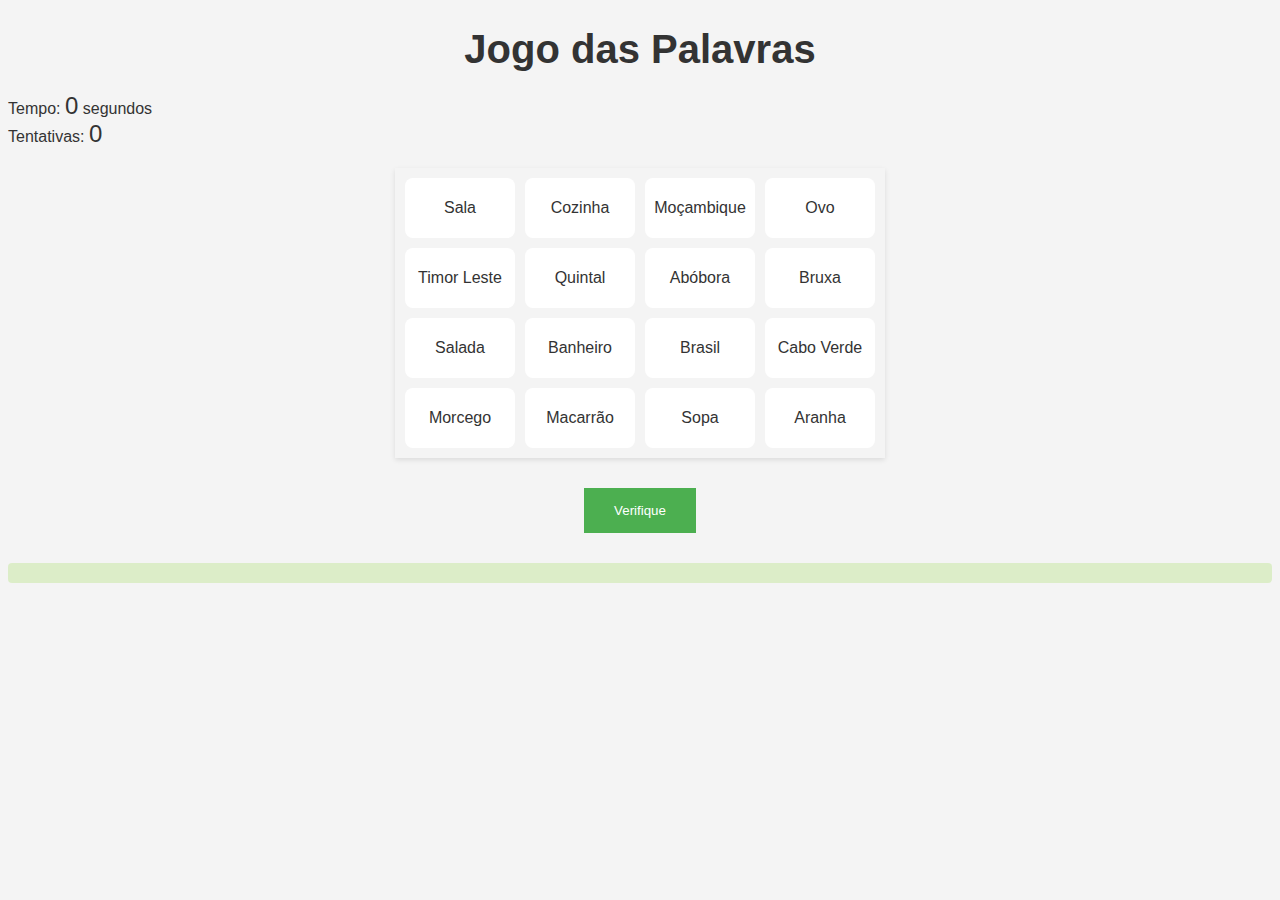
<file: index.html>
<!DOCTYPE html>
<html lang="en">
<head>
  <meta charset="UTF-8">
  <meta name="viewport" content="width=device-width, initial-scale=1.0">
  <title>Jogo das Palavras</title>
  <link rel="stylesheet" type="text/css" href="style.css">
</head>
<body>
  <h1>Jogo das Palavras</h1>
  <div id="timer">Tempo: <span id="time">0</span> segundos</div>
  <div id="attempts">Tentativas: <span id="attemptCount">0</span></div>
  <table id="gameBoard"></table>
  <button id="checkButton" onclick="checkSelection()">Verifique</button>
  <div id="categoryDisplay" style="display: none;"></div> <!-- Div para mostrar a categoria -->
  <div id="message"></div>

  <script src="palavras.js"></script> <script src="script.js"></script>
</body>
</html>
</file>
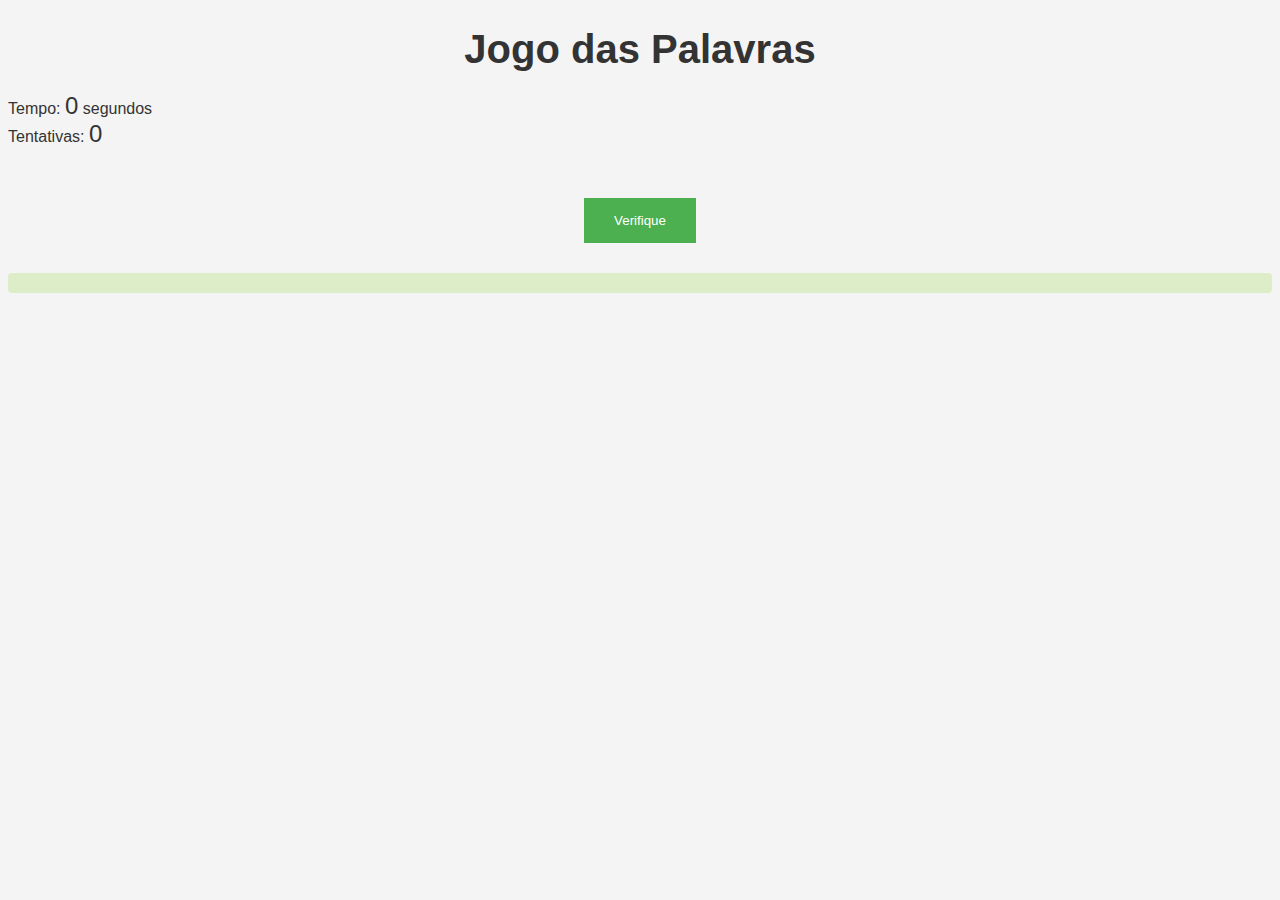
<file: jogodaspalavras.html>
<!DOCTYPE html>
<html lang="en">
<head>
  <meta charset="UTF-8">
  <meta name="viewport" content="width=device-width, initial-scale=1.0">
  <title>Jogo das Palavras</title>
  <link rel="stylesheet" type="text/css" href="style.css">
</head>
<body>
  <h1>Jogo das Palavras</h1>
  <div id="timer">Tempo: <span id="time">0</span> segundos</div>
  <div id="attempts">Tentativas: <span id="attemptCount">0</span></div>
  <table id="gameBoard"></table>
  <button id="checkButton" onclick="checkSelection()">Verifique</button>
  <div id="categoryDisplay" style="display: none;"></div> <!-- Div para mostrar a categoria -->
  <div id="message"></div>

  <script src="script.js"></script>
</body>
</html>
</file>
<file: style.css>
body {
  font-family: 'Open Sans', sans-serif; /* Fonte moderna */
  background-color: #f4f4f4; /* Cor de fundo suave */
  color: #333; /* Cor de texto escura */
}

h1 { /* Estilo para o título do jogo */
  text-align: center;
  font-size: 2.5em;
  margin-bottom: 20px;
  color: #333;
}

table {
  border-collapse: separate; /* Separação de bordas entre as células */
  border-spacing: 10px; /* Espaçamento entre as células */
  margin: 20px auto;
  box-shadow: 0px 2px 5px rgba(0, 0, 0, 0.1); /* Sombra sutil */
}

td {
  width: 100px;
  height: 50px;
  border: none; /* Remove bordas */
  text-align: center;
  cursor: pointer;
  background-color: #fff; /* Fundo branco */
  border-radius: 8px;  /* Bordas arredondadas */
  transition: transform 0.2s ease, box-shadow 0.2s ease; /* Transição suave */
  padding: 5px; /* Adiciona espaçamento interno */
}

td:hover {
  transform: scale(1.10); /* Aumenta um pouco ao passar o mouse */
  box-shadow: 0px 4px 10px rgba(0, 0, 0, 0.2); /* Sombra mais intensa no hover */
}

td.selected {
  background-color: #FFA500; /* Cor de seleção mais suave */
}

#message {
  text-align: center;
  font-weight: bold;
  margin-top: 10px;
  padding: 10px;
  background-color: #dcedc8; /* Cor de fundo suave para a mensagem */
  border-radius: 4px; /* Bordas arredondadas */
}

button { /* Estilo para o botão */
  display: block;
  margin: 30px auto;
  padding: 15px 30px;
  background-color: #4CAF50; /* Cor verde */
  color: white;
  border: none;
  border-radius: 6x; /* Bordas arredondadas */
  cursor: pointer;
  transition: background-color 0.3s ease; /* Transição suave */
}

button:hover {
  background-color: #45a049; /* Cor mais escura no hover */
}

/* Classes para destacar as linhas corretas */
.category0 { 
  background-color: #F06292; /* Rosa */
}
.category1 { 
  background-color: #4DB6AC; /* Verde azulado */
}
.category2 { 
  background-color: #A020F0; /* Purple */
}
.category3 { 
  background-color: #7986CB; /* Lilás */
}

/* Estilo para o contador de tempo */
#time {
  font-family: 'Roboto', sans-serif;
  font-size: 1.5em;
}

/* Estilo para o contador de tentativas */
#attemptCount {
  font-family: 'Roboto', sans-serif;
  font-size: 1.5em;
}
/* Adicione este estilo para a div que mostra a categoria */
#categoryDisplay {
  position: absolute;
  background-color: #fff;
  padding: 5px;
  border: 1px solid #ccc;
  border-radius: 5px;
  box-shadow: 0px 2px 5px rgba(0, 0, 0, 0.1);
  display: none; /* Inicialmente oculta */
}
</file>
